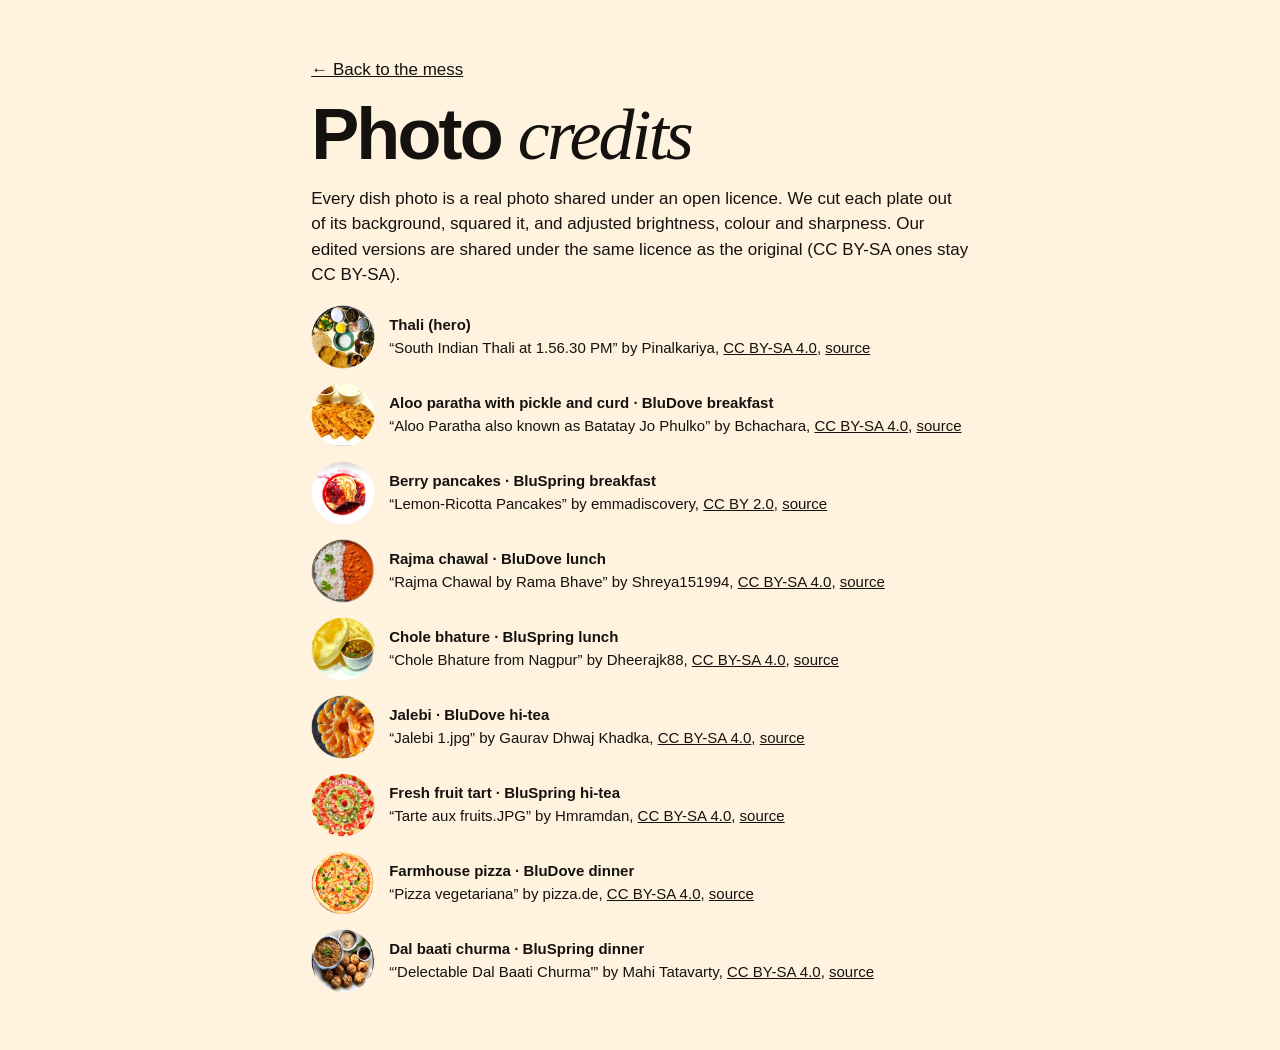
<file: docs/credits.html>
<!doctype html>
<html lang="en">
<head>
<meta charset="utf-8">
<meta name="viewport" content="width=device-width, initial-scale=1">
<title>Photo credits · MUJ Mess</title>
<link rel="stylesheet" href="style.css">
<style>
  body { padding: 40px var(--gutter); max-width: 760px; margin: 0 auto; }
  h1 { font-size: clamp(40px, 8vw, 72px); letter-spacing: -.04em; line-height: .95; margin: 0 0 12px; }
  ul { list-style: none; padding: 0; display: grid; gap: 14px; }
  li { display: grid; grid-template-columns: 64px 1fr; gap: 14px; align-items: center; font-size: 15px; }
  li img { width: 64px; height: 64px; }
</style>
</head>
<body>
<p><a href="index.html">← Back to the mess</a></p>
<h1>Photo <em>credits</em></h1>
<p>Every dish photo is a real photo shared under an open licence. We cut each plate out of its background,
squared it, and adjusted brightness, colour and sharpness. Our edited versions are shared under the same licence as the original
(CC BY-SA ones stay CC BY-SA).</p>
<ul>
<li><img src="food/hero-sm.webp?v=4" alt="" width="64" height="64"><div><b>Thali (hero)</b><br>“South Indian Thali at 1.56.30 PM” by Pinalkariya, <a href="https://creativecommons.org/licenses/by-sa/4.0/">CC BY-SA 4.0</a>, <a href="https://commons.wikimedia.org/w/index.php?curid=101996105">source</a></div></li>
<li><img src="food/b1-sm.webp?v=4" alt="" width="64" height="64"><div><b>Aloo paratha with pickle and curd · BluDove breakfast</b><br>“Aloo Paratha also known as Batatay Jo Phulko” by Bchachara, <a href="https://creativecommons.org/licenses/by-sa/4.0/">CC BY-SA 4.0</a>, <a href="https://commons.wikimedia.org/w/index.php?curid=114673770">source</a></div></li>
<li><img src="food/b2-sm.webp?v=4" alt="" width="64" height="64"><div><b>Berry pancakes · BluSpring breakfast</b><br>“Lemon-Ricotta Pancakes” by emmadiscovery, <a href="https://creativecommons.org/licenses/by/2.0/">CC BY 2.0</a>, <a href="https://www.flickr.com/photos/8174757@N02/6804099758">source</a></div></li>
<li><img src="food/l1-sm.webp?v=4" alt="" width="64" height="64"><div><b>Rajma chawal · BluDove lunch</b><br>“Rajma Chawal by Rama Bhave” by Shreya151994, <a href="https://creativecommons.org/licenses/by-sa/4.0/">CC BY-SA 4.0</a>, <a href="https://commons.wikimedia.org/w/index.php?curid=92989435">source</a></div></li>
<li><img src="food/l2-sm.webp?v=4" alt="" width="64" height="64"><div><b>Chole bhature · BluSpring lunch</b><br>“Chole Bhature from Nagpur” by Dheerajk88, <a href="https://creativecommons.org/licenses/by-sa/4.0/">CC BY-SA 4.0</a>, <a href="https://commons.wikimedia.org/w/index.php?curid=40989660">source</a></div></li>
<li><img src="food/h1-sm.webp?v=4" alt="" width="64" height="64"><div><b>Jalebi · BluDove hi-tea</b><br>“Jalebi 1.jpg” by Gaurav Dhwaj Khadka, <a href="https://creativecommons.org/licenses/by-sa/4.0">CC BY-SA 4.0</a>, <a href="https://commons.wikimedia.org/wiki/File:Jalebi_1.jpg">source</a></div></li>
<li><img src="food/h2-sm.webp?v=4" alt="" width="64" height="64"><div><b>Fresh fruit tart · BluSpring hi-tea</b><br>“Tarte aux fruits.JPG” by Hmramdan, <a href="https://creativecommons.org/licenses/by-sa/4.0">CC BY-SA 4.0</a>, <a href="https://commons.wikimedia.org/wiki/File:Tarte_aux_fruits.JPG">source</a></div></li>
<li><img src="food/d1-sm.webp?v=4" alt="" width="64" height="64"><div><b>Farmhouse pizza · BluDove dinner</b><br>“Pizza vegetariana” by pizza.de, <a href="https://creativecommons.org/licenses/by-sa/4.0/">CC BY-SA 4.0</a>, <a href="https://commons.wikimedia.org/w/index.php?curid=68930948">source</a></div></li>
<li><img src="food/d2-sm.webp?v=4" alt="" width="64" height="64"><div><b>Dal baati churma · BluSpring dinner</b><br>“&#x27;Delectable Dal Baati Churma&#x27;” by Mahi Tatavarty, <a href="https://creativecommons.org/licenses/by-sa/4.0/">CC BY-SA 4.0</a>, <a href="https://commons.wikimedia.org/w/index.php?curid=103571588">source</a></div></li>
</ul>
</body>
</html>
</file>
<file: docs/style.css>
:root {
  --color-cream: #FFF3E0;
  --color-ink: #15110E;
  --color-cobalt: #1E2BD6;      /* dominant + BluDove */
  --color-chili: #FF4A1C;       /* accent + BluSpring */
  --color-sun: #FFC83A;
  --color-pink: #F8B7CB;
  --color-mute: rgba(21, 17, 14, .62);
  --color-line: rgba(21, 17, 14, .14);
  --color-dove: var(--color-cobalt);
  --color-spring: var(--color-chili);
  --font-display: "Bricolage Grotesque", "Helvetica Neue", sans-serif;
  --font-serif: "Instrument Serif", Georgia, serif;
  --gutter: clamp(16px, 4vw, 56px);
  --radius: 28px;
  color-scheme: light;
}

* { box-sizing: border-box; }
/* clip, not hidden: hidden would make body a scroll container and break the pinned section */
html, body { overflow-x: clip; }
html { -webkit-text-size-adjust: 100%; }
html.lenis, html.lenis body { height: auto; }
.lenis.lenis-smooth { scroll-behavior: auto !important; }
body {
  margin: 0; background: var(--color-cream); color: var(--color-ink);
  font: 400 17px/1.5 var(--font-display); font-optical-sizing: auto;
}
em { font-family: var(--font-serif); font-style: italic; font-weight: 400; }
a { color: inherit; }
[hidden] { display: none !important; }

/* NAV */
.nav {
  position: fixed; inset: 0 0 auto; z-index: 50; display: flex; justify-content: space-between; align-items: center;
  padding: 14px var(--gutter); mix-blend-mode: normal; pointer-events: none;
}
.nav > * { pointer-events: auto; }
.logo { font-weight: 800; font-size: 22px; letter-spacing: -.03em; text-decoration: none; background: var(--color-cream); padding: 6px 14px; border-radius: 999px; }
.logo em { color: var(--color-chili); font-size: 1.1em; }
.nav-right { display: flex; align-items: center; gap: 10px; }
.pill { background: var(--color-ink); color: var(--color-cream); text-decoration: none; font-weight: 700; padding: 10px 18px; border-radius: 999px; font-size: 15px; transition: transform .2s; box-shadow: 0 0 0 2px var(--color-cream); }
.pill:hover { transform: rotate(-3deg) scale(1.04); }
.live-dot { width: 12px; height: 12px; border-radius: 50%; background: #bbb; border: 2px solid var(--color-cream); }
.live-dot.on { background: #18C964; box-shadow: 0 0 0 0 rgba(24, 201, 100, .6); animation: ping 1.8s infinite; }
@keyframes ping { 70% { box-shadow: 0 0 0 10px rgba(24, 201, 100, 0); } 100% { box-shadow: 0 0 0 0 rgba(24, 201, 100, 0); } }

/* HERO */
.hero {
  min-height: 100svh; display: grid; grid-template-columns: 1fr; align-items: center; gap: 24px;
  padding: 96px var(--gutter) 40px; position: relative;
}
@media (min-width: 960px) { .hero { grid-template-columns: 1.25fr 1fr; } }
.kicker { font-size: 13px; font-weight: 700; letter-spacing: .14em; text-transform: uppercase; margin: 0 0 18px; color: var(--color-cobalt); }
.kicker.light { color: var(--color-sun); }
.hero h1 { margin: 0; line-height: .9; letter-spacing: -.045em; font-size: clamp(52px, 8.4vw, 150px); font-weight: 200; overflow: hidden; }
.hero h1.heavy { font-weight: 800; color: var(--color-cobalt); }
.hero h1.serif { font-family: var(--font-serif); font-style: italic; font-weight: 400; letter-spacing: -.02em; font-size: clamp(40px, 7vw, 104px); color: var(--color-chili); margin-top: 6px; }
.split .word { display: inline-block; white-space: nowrap; }
.split .ch { display: inline-block; will-change: transform; }
.lede { max-width: 34ch; font-size: clamp(17px, 1.6vw, 21px); color: var(--color-mute); margin: 28px 0 32px; }
.cta {
  display: inline-flex; align-items: center; gap: 12px; background: var(--color-chili); color: var(--color-cream);
  font-weight: 800; font-size: 19px; text-decoration: none; padding: 18px 28px; border-radius: 999px; transition: transform .25s, background .25s;
}
.cta span { transition: transform .25s; }
.cta:hover { background: var(--color-cobalt); transform: translateY(-2px); }
.cta:hover span { transform: translateX(6px); }

.hero-plate { position: relative; justify-self: center; width: min(78vw, 520px); aspect-ratio: 1; }
.plate-spin { width: 100%; height: 100%; }
/* Real plate photos, cut out: a soft contact shadow is what makes them sit on the page. */
.plate-img { width: 100%; height: auto; aspect-ratio: 1; display: block; will-change: transform;
  filter: drop-shadow(0 18px 22px rgba(21, 17, 14, .28)) drop-shadow(0 4px 6px rgba(21, 17, 14, .18)); }
.plate-spin .plate-img { filter: drop-shadow(0 30px 40px rgba(21, 17, 14, .32)) drop-shadow(0 6px 10px rgba(21, 17, 14, .2)); }
.sticker {
  position: absolute; font-weight: 800; font-size: clamp(13px, 1.4vw, 17px); padding: 10px 16px; border-radius: 999px;
  text-transform: lowercase; white-space: nowrap; box-shadow: 0 6px 0 var(--color-ink);
}
.s1 { top: 6%; left: -4%; background: var(--color-sun); transform: rotate(-9deg); }
.s2 { bottom: 10%; right: -2%; background: var(--color-pink); transform: rotate(7deg); }

/* MARQUEE */
.marquee { background: var(--color-ink); color: var(--color-cream); overflow: hidden; padding: 18px 0; transform: rotate(-2deg); margin: 20px -20px; }
.marquee-track { display: flex; gap: 40px; width: max-content; font-size: clamp(26px, 4vw, 52px); font-weight: 800; letter-spacing: -.02em; white-space: nowrap; }
.marquee-track span:nth-child(odd) { font-family: var(--font-serif); font-style: italic; font-weight: 400; color: var(--color-sun); }

/* STATEMENT */
.statement { padding: clamp(80px, 16vw, 200px) var(--gutter); }
.reveal-words { font-size: clamp(30px, 5.4vw, 80px); line-height: 1.04; letter-spacing: -.035em; font-weight: 700; margin: 0; max-width: 18ch; }
.reveal-words .w { opacity: .14; transition: none; }
.reveal-words em { color: var(--color-chili); }

/* MEALS: horizontal pinned scroll */
.meals { position: relative; overflow: hidden; background: var(--color-sun); transition: background-color .5s ease; }
.meals-track { display: flex; width: max-content; }
.meal {
  width: 100vw; min-height: 100svh; padding: 96px var(--gutter) 64px; display: grid; gap: 24px;
  grid-template-rows: auto 1fr; align-content: start;
}
.meal-head { display: flex; align-items: baseline; justify-content: space-between; flex-wrap: wrap; gap: 8px 24px; }
.meal-name { margin: 0; font-size: clamp(64px, 14vw, 220px); font-weight: 800; line-height: .82; letter-spacing: -.055em; }
.meal-time { font-family: var(--font-serif); font-style: italic; font-size: clamp(22px, 3vw, 40px); }
.meal-body { display: grid; grid-template-columns: 1fr; gap: 24px; align-items: center; }
@media (min-width: 860px) { .meal-body { grid-template-columns: 1fr 1fr; gap: 48px; } }
.mess-col { display: grid; grid-template-columns: minmax(120px, 42%) 1fr; gap: 20px; align-items: center; }
.mess-col .plate { width: 100%; aspect-ratio: 1; }
.mess-tag { display: inline-block; font-weight: 800; font-size: 14px; letter-spacing: .1em; text-transform: uppercase; padding: 6px 12px; border-radius: 999px; color: var(--color-cream); margin-bottom: 10px; }
.mess-col[data-mess="1"] .mess-tag { background: var(--color-dove); }
.mess-col[data-mess="2"] .mess-tag { background: var(--color-spring); }
.dish-list { list-style: none; margin: 0; padding: 0; font-size: clamp(20px, 2.4vw, 32px); font-weight: 600; letter-spacing: -.02em; line-height: 1.15; }
.dish-list li + li { margin-top: 4px; }
.meal.dark { color: var(--color-cream); }
.meal.dark .plate-img { filter: drop-shadow(0 18px 26px rgba(0, 0, 0, .45)) drop-shadow(0 4px 6px rgba(0, 0, 0, .3)); }
.meal.dark .mess-col[data-mess="1"] .mess-tag { background: var(--color-cream); color: var(--color-cobalt); }
.meals-progress { position: absolute; left: var(--gutter); right: var(--gutter); bottom: 24px; height: 4px; background: rgba(0, 0, 0, .14); border-radius: 4px; overflow: hidden; }
.meals-progress span { display: block; height: 100%; width: 100%; background: var(--color-ink); transform-origin: left; transform: scaleX(0); }

/* Without JS motion (or reduced motion) the meals just stack. */
.no-motion .meals-track { flex-direction: column; width: 100%; }
.no-motion .meal { width: 100%; min-height: auto; }
.no-motion .meals-progress { display: none; }

/* HOW */
.how { padding: clamp(72px, 12vw, 160px) var(--gutter); display: grid; gap: 0; }
.how-row { display: grid; grid-template-columns: 1fr; gap: 8px 40px; align-items: center; padding: 28px 0; border-top: 2px solid var(--color-ink); }
.how-row:last-child { border-bottom: 2px solid var(--color-ink); }
@media (min-width: 760px) { .how-row { grid-template-columns: minmax(260px, 1fr) 1.3fr; } }
.how-num { font-size: clamp(88px, 16vw, 220px); font-weight: 800; line-height: .85; letter-spacing: -.06em; color: var(--color-cobalt); font-variant-numeric: tabular-nums; }
.how-row:nth-child(2) .how-num { color: var(--color-chili); }
.how-row p { font-size: clamp(20px, 2.4vw, 32px); margin: 0; max-width: 26ch; letter-spacing: -.015em; }

/* LIVE */
.live { background: var(--color-ink); color: var(--color-cream); padding: clamp(72px, 10vw, 140px) var(--gutter); border-radius: var(--radius) var(--radius) 0 0; }
.live-head h2 { margin: 0; font-size: clamp(48px, 9vw, 140px); font-weight: 800; letter-spacing: -.05em; line-height: .9; }
.live-note { color: rgba(255, 243, 224, .6); margin: 16px 0 40px; }
.live-grid { display: grid; grid-template-columns: repeat(auto-fit, minmax(240px, 1fr)); gap: 2px; background: rgba(255, 243, 224, .14); border-radius: 20px; overflow: hidden; }
.live-cell { background: var(--color-ink); padding: 22px; display: grid; gap: 14px; }
.live-cell h3 { margin: 0; font-size: 22px; font-weight: 700; }
.live-mess { display: flex; justify-content: space-between; align-items: baseline; gap: 8px; }
.live-mess .name { font-size: 14px; font-weight: 800; letter-spacing: .08em; text-transform: uppercase; }
.live-mess[data-mess="1"] .name { color: #8D96FF; }
.live-mess[data-mess="2"] .name { color: var(--color-chili); }
.live-mess .n { font-size: 40px; font-weight: 800; letter-spacing: -.04em; font-variant-numeric: tabular-nums; }
.live-mess .cook { font-family: var(--font-serif); font-style: italic; color: rgba(255, 243, 224, .6); font-size: 17px; }
.bump { animation: bump .6s ease; }
@keyframes bump { 30% { transform: scale(1.25); color: var(--color-sun); } }

/* BOOK */
.book { background: var(--color-cobalt); color: var(--color-cream); padding: clamp(72px, 10vw, 140px) var(--gutter); display: grid; gap: 40px; }
@media (min-width: 980px) { .book { grid-template-columns: .9fr 1.1fr; align-items: start; } .book-intro { position: sticky; top: 110px; } }
.book-intro h2 { margin: 0 0 16px; font-size: clamp(56px, 9vw, 140px); line-height: .88; letter-spacing: -.05em; font-weight: 800; }
.book-intro h2 em { color: var(--color-sun); }
.book-intro p { font-size: 20px; max-width: 32ch; opacity: .85; margin: 0; }
.book-panel { background: var(--color-cream); color: var(--color-ink); border-radius: var(--radius); padding: clamp(20px, 3vw, 36px); box-shadow: 10px 10px 0 var(--color-ink); min-width: 0; }
.step form { display: grid; gap: 14px; }
label { font-weight: 700; font-size: 15px; }
.field { display: flex; align-items: center; border: 2px solid var(--color-ink); border-radius: 16px; overflow: hidden; background: #fff; }
.field span { padding: 0 6px 0 16px; font-weight: 700; color: var(--color-mute); }
input { font: 600 22px var(--font-display); border: 0; padding: 16px; width: 100%; min-width: 0; background: transparent; color: var(--color-ink); outline: none; }
.field:focus-within { box-shadow: 0 0 0 4px var(--color-sun); }
/* OTP: six boxes drawn under one transparent input */
.otp-wrap { position: relative; }
.otp-boxes { display: grid; grid-template-columns: repeat(6, 1fr); gap: 8px; }
.otp-boxes span { aspect-ratio: 5 / 6; max-height: 68px; display: grid; place-items: center; border: 2px solid var(--color-ink); border-radius: 14px;
  background: #fff; font: 800 clamp(24px, 7vw, 32px) var(--font-display); transition: transform .25s cubic-bezier(.34, 1.56, .64, 1), box-shadow .2s, background .2s; }
.otp-boxes span.filled { transform: translateY(-2px); background: #FFFBF2; }
.otp-wrap.focus .otp-boxes span.next { box-shadow: 0 0 0 4px var(--color-sun); }
.otp-wrap.focus .otp-boxes span.next::after { content: ""; width: 2px; height: 40%; background: var(--color-ink); animation: blink 1s steps(2) infinite; }
@keyframes blink { 50% { opacity: 0; } }
.otp-input { position: absolute; inset: 0; width: 100%; height: 100%; opacity: .01; font-size: 16px; color: transparent; caret-color: transparent; background: transparent; border: 0; }
.otp-wrap.wrong .otp-boxes { animation: shake .45s cubic-bezier(.36, .07, .19, .97); }
.otp-wrap.wrong .otp-boxes span { border-color: var(--color-chili); }
.otp-wrap.right .otp-boxes span { border-color: #18A957; background: #E3F8EC; transition-delay: calc(var(--i) * 40ms); }
@keyframes shake { 20%, 60% { transform: translateX(-8px); } 40%, 80% { transform: translateX(8px); } }
.form-msg { margin: 0; padding: 10px 14px; border-radius: 12px; background: #FFE5DB; color: #8A1E00; font-weight: 600; font-size: 14px; animation: step-in .35s cubic-bezier(.22, 1, .36, 1); }
.link { font: inherit; font-weight: 700; color: var(--color-cobalt); background: none; border: 0; padding: 0 0 0 6px; cursor: pointer; text-decoration: underline; text-underline-offset: 3px; }
.btn { font: 800 19px var(--font-display); background: var(--color-ink); color: var(--color-cream); border: 0; border-radius: 999px; padding: 18px; cursor: pointer; transition: transform .2s, background .2s; }
.btn:hover { background: var(--color-chili); transform: translateY(-2px); }
.btn:active, .choice:active, .skip:active, .day:active { transform: scale(.96); }
.btn:disabled { opacity: .5; cursor: wait; transform: none; }
.btn, .choice, .skip, .day, .cta, .pill { transition-timing-function: cubic-bezier(.34, 1.56, .64, 1); }
.ghost { font: 600 15px var(--font-display); background: none; border: 0; color: var(--color-mute); text-decoration: underline; cursor: pointer; padding: 6px; justify-self: center; }
.fine { margin: 0; font-size: 13px; color: var(--color-mute); text-align: center; }
.otp-links { display: flex; justify-content: center; gap: 4px 16px; flex-wrap: wrap; }
.ghost:disabled { cursor: default; text-decoration: none; opacity: .7; }
.btn.busy { position: relative; color: transparent; }
.btn.busy::after { content: ""; position: absolute; inset: 0; margin: auto; width: 22px; height: 22px; border-radius: 50%;
  border: 3px solid var(--color-cream); border-right-color: transparent; animation: spin .7s linear infinite; }
@keyframes spin { to { transform: rotate(360deg); } }
/* Each login step slides in. */
.step.enter { animation: step-in .55s cubic-bezier(.22, 1, .36, 1); }
@keyframes step-in { from { opacity: 0; transform: translateY(18px) scale(.98); } }

.book-top { display: flex; justify-content: space-between; align-items: flex-start; gap: 12px; margin-bottom: 14px; }
.book-top p { margin: 0; }
.me-name { font-size: 20px; letter-spacing: -.02em; }
.me-meta { font-size: 13px; color: var(--color-mute); }
.days { display: flex; gap: 8px; overflow-x: auto; padding-bottom: 6px; margin-bottom: 18px; scrollbar-width: none; }
.day { flex: 0 0 auto; font: 700 15px var(--font-display); border: 2px solid var(--color-ink); background: transparent; color: var(--color-ink); border-radius: 14px; padding: 8px 14px; cursor: pointer; display: grid; text-align: center; line-height: 1.2; }
.day small { font-weight: 400; font-size: 12px; }
.day[aria-selected="true"] { background: var(--color-ink); color: var(--color-cream); }

.slots { display: grid; gap: 12px; }
.slots.fresh .slot { animation: slot-in .6s cubic-bezier(.22, 1, .36, 1) backwards; animation-delay: calc(var(--i) * 70ms); }
@keyframes slot-in { from { opacity: 0; transform: translateY(16px); } }
.day { transition: background .25s, color .25s, transform .3s; }
.slot { border: 2px solid var(--color-ink); border-radius: 20px; padding: 14px; background: #fff; }
.slot-head { display: flex; justify-content: space-between; align-items: baseline; margin-bottom: 10px; }
.slot-head h3 { margin: 0; font-size: 22px; letter-spacing: -.02em; }
.slot-head .time { font-family: var(--font-serif); font-style: italic; color: var(--color-mute); }
.choices { display: grid; grid-template-columns: 1fr 1fr; gap: 8px; }
@media (max-width: 420px) { .choices { grid-template-columns: 1fr; } }
.choice {
  font: inherit; text-align: left; cursor: pointer; border-radius: 14px; padding: 12px; display: grid; grid-template-columns: 52px 1fr; gap: 10px; align-items: center;
  background: var(--color-cream); color: var(--color-ink); border: 2px solid transparent; transition: transform .15s, border-color .15s, background .15s;
}
.choice:hover { transform: translateY(-2px); }
.choice .mini .plate-img { width: 52px; height: 52px; filter: drop-shadow(0 4px 5px rgba(21, 17, 14, .25)); transition: transform .5s cubic-bezier(.34, 1.56, .64, 1); }
.choice:hover .mini .plate-img, .choice[aria-pressed="true"] .mini .plate-img { transform: rotate(-14deg) scale(1.08); }
.choice .name { font-weight: 800; font-size: 16px; }
.choice .dishes { font-size: 13px; color: var(--color-mute); line-height: 1.3; }
.choice[data-mess="1"] .name { color: var(--color-dove); }
.choice[data-mess="2"] .name { color: var(--color-spring); }
.choice[aria-pressed="true"][data-mess="1"] { border-color: var(--color-dove); background: #E6E8FF; }
.choice[aria-pressed="true"][data-mess="2"] { border-color: var(--color-spring); background: #FFE5DB; }
.choice[aria-pressed="true"] .name::after { content: " ✓"; }
.skip { margin-top: 8px; width: 100%; font: 600 14px var(--font-display); background: none; color: var(--color-mute); border: 2px dashed var(--color-line); border-radius: 12px; padding: 8px; cursor: pointer; }
.skip[aria-pressed="true"] { color: var(--color-ink); border-color: var(--color-ink); border-style: solid; background: var(--color-sun); }

/* FOOTER */
.foot { background: var(--color-chili); color: var(--color-cream); padding: clamp(72px, 12vw, 160px) var(--gutter) 32px; }
.foot-big { margin: 0 0 60px; font-size: clamp(56px, 11vw, 180px); line-height: .86; letter-spacing: -.055em; font-weight: 800; }
.foot-big em { color: var(--color-ink); }
.foot-credit { margin: 0; font-size: 13px; opacity: .8; }
.foot-credit a { text-underline-offset: 3px; }

/* TOAST */
#toast {
  position: fixed; left: 50%; bottom: 22px; transform: translate(-50%, 20px); z-index: 60; background: var(--color-ink); color: var(--color-cream);
  padding: 12px 20px; border-radius: 999px; font-weight: 700; opacity: 0; transition: opacity .2s, transform .2s; pointer-events: none; max-width: calc(100vw - 32px); text-align: center;
}
#toast.show { opacity: 1; transform: translate(-50%, 0); }

@media (prefers-reduced-motion: reduce) {
  *, *::before, *::after { animation: none !important; transition: none !important; }
}

/* PAUSE */
.paused-banner { margin: 0 0 12px; padding: 12px 14px; border-radius: 14px; background: var(--color-pink); font-weight: 600; }
.slot.is-paused { opacity: .55; }
.choice:disabled, .skip:disabled { cursor: not-allowed; transform: none; }
.pause-box { margin-top: 18px; padding: 18px; border-radius: 20px; background: var(--color-ink); color: var(--color-cream); }
.pause-box h3 { margin: 0 0 4px; font-size: 22px; letter-spacing: -.02em; }
.pause-box p { margin: 0 0 14px; opacity: .75; font-size: 15px; }
.pause-form { display: grid; grid-template-columns: 1fr 1fr; gap: 10px; align-items: end; }
.pause-form label { display: grid; gap: 6px; font-size: 13px; color: rgba(255, 243, 224, .75); }
.pause-form input { font-size: 16px; padding: 10px; border-radius: 12px; background: var(--color-cream); color: var(--color-ink); }
.pause-form .btn { grid-column: 1 / -1; }
.btn.small { font-size: 16px; padding: 12px; }
.btn.light { background: var(--color-sun); color: var(--color-ink); width: 100%; margin-top: 10px; }
.pause-box .btn:not(.light) { background: var(--color-chili); }
.pause-list { list-style: none; margin: 12px 0 0; padding: 0; display: grid; gap: 6px; }
.pause-list li { padding: 8px 12px; border-radius: 10px; background: rgba(255, 243, 224, .1); font-weight: 600; }
.pause-list li:empty { display: none; }
@media (max-width: 420px) { .pause-form { grid-template-columns: 1fr; } }

/* FOOTER LINKS */
.foot-links { display: flex; flex-wrap: wrap; gap: 10px; margin: 0 0 28px; }
.foot-links a { text-decoration: none; font-weight: 700; padding: 10px 16px; border-radius: 999px; border: 2px solid var(--color-cream); }
.foot-links a:hover { background: var(--color-cream); color: var(--color-chili); }
#logout { white-space: nowrap; }
#otp-phone { white-space: nowrap; }
.demo-code { margin: 0; padding: 10px 14px; border-radius: 12px; background: var(--color-sun); font-weight: 600; font-size: 14px; }
.demo-code b { font-size: 18px; letter-spacing: .2em; margin-left: 4px; }
/* rating a meal that was eaten */
.rate { margin-top: 10px; padding: 10px 12px; border-radius: 12px; background: #FFF6E3; display: flex; justify-content: space-between; align-items: center; gap: 8px; flex-wrap: wrap; font-size: 14px; font-weight: 600; }
.stars { display: flex; gap: 2px; }
.stars button { font-size: 24px; line-height: 1; background: none; border: 0; padding: 2px; cursor: pointer; color: #D9CFBF; transition: transform .2s cubic-bezier(.34, 1.56, .64, 1), color .15s; }
.stars button.on { color: #E8A317; }
.stars:hover button { color: #E8A317; } .stars button:hover ~ button { color: #D9CFBF; }
.stars button:hover { transform: scale(1.25); }
.donated { margin: 8px 0 0; padding: 8px 12px; border-radius: 10px; background: #E9F5EC; color: #1F5E33; font-size: 13px; font-weight: 600; }
</file>
